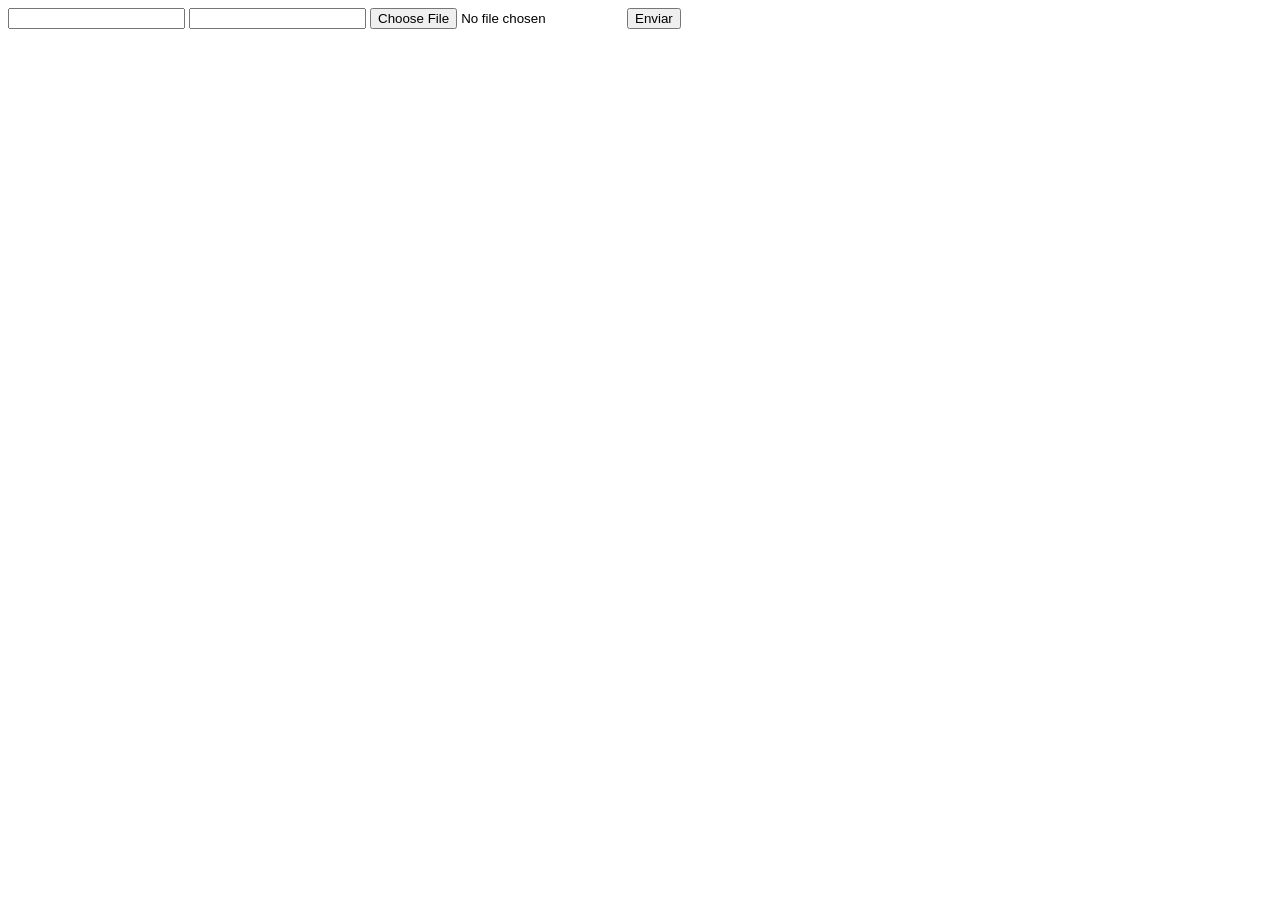
<file: DOCUMENTOS_DE_APOIO/exemplo_de_upload_de_arquivo/public/index.html>
<!DOCTYPE html>
<html lang="en">

<head>
  <meta charset="UTF-8">
  <meta http-equiv="X-UA-Compatible" content="IE=edge">
  <meta name="viewport" content="width=device-width, initial-scale=1.0">
  <title>Upload</title>
</head>

<body>

  <div>
    <input name="nome" id="nome" type="text" />
    <input name="email" id="email" type="url" />
    <input name="foto" id="foto" type="file" />
    <button onclick="enviar()">Enviar</button>
  </div>

  <div id="container"></div>
</body>

</html>

<script>
  function enviar() {
    const formData = new FormData();
    formData.append('foto', foto.files[0])
    formData.append('nome', nome.value)
    formData.append('email', email.value)

    fetch("/usuarios/cadastro", {
      method: "POST",
      body: formData
    })
      .then(res => {
        window.location = "./perfil.html"
      })
      .catch(err => {
        console.log(err);
      })
  }
</script>
</file>
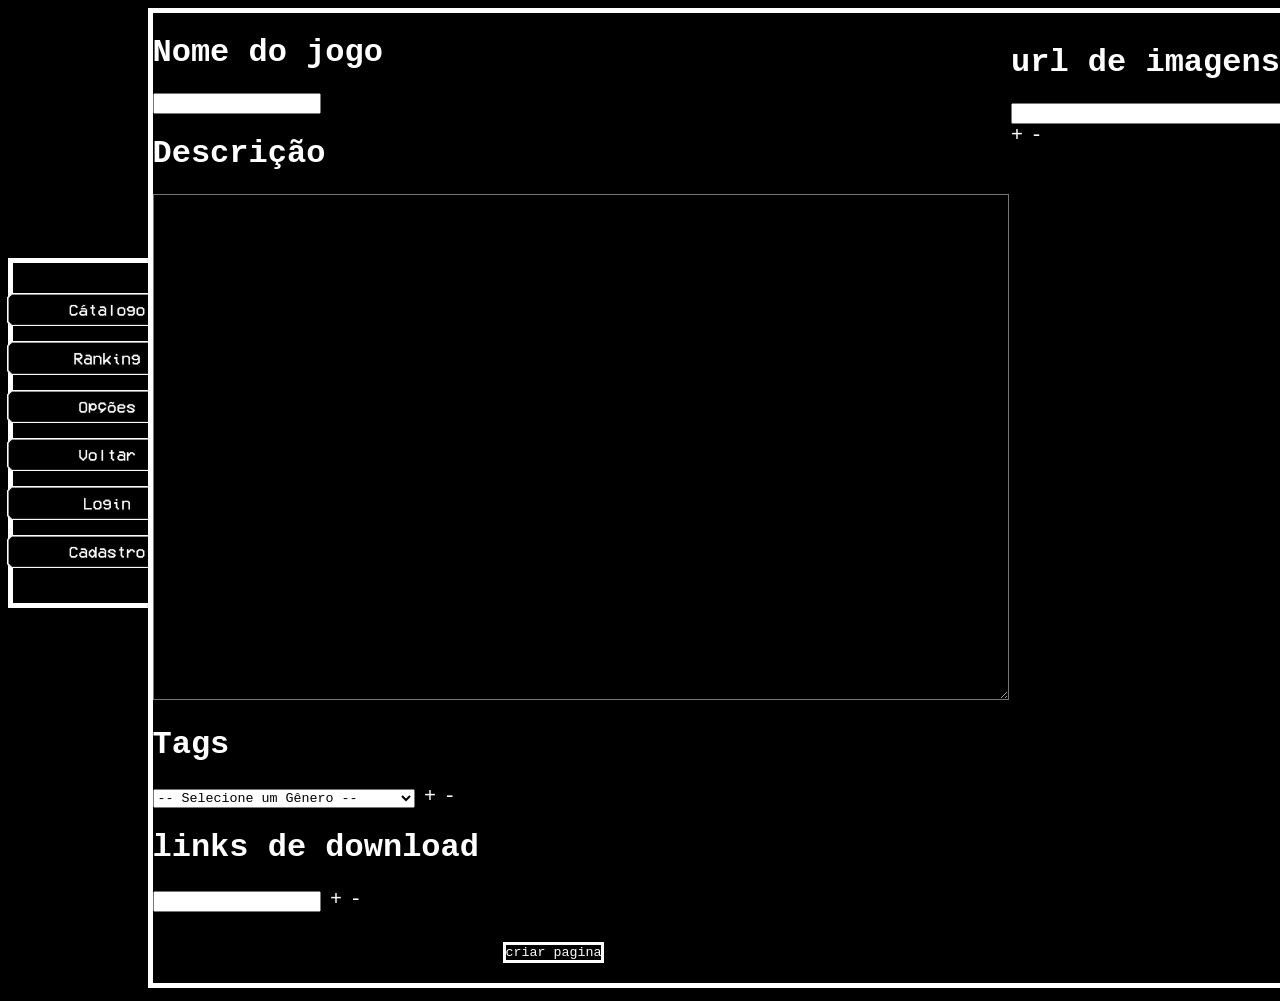
<file: public/jogo.html>
<!DOCTYPE html>
<html lang="en">

<head>
    <meta charset="UTF-8">
    <meta name="viewport" content="width=device-width, initial-scale=1.0">
    <title>IGC</title>
    <link rel="stylesheet" href="styles.css" />
    <link href="https://fonts.cdnfonts.com/css/vcr-osd-mono" rel="stylesheet">
    <link rel="icon" type="image/x-icon" href="./img/fav.ico">
    <script src="./js/sessao.js"></script>
</head>

<body class="base">
    <div class="navBar">

        <a href="jogos.html"><img src="./img/catuk.png" alt="" class="dentro"></a>
        <a href="ranking.html"><img src="./img/rankuk.png" alt="" class="dentro"></a>
        <a href="option.html"><img src="./img/optuk.png" alt="" class="dentro"></a>
        <a href="index.html"><img src="./img/voltaruk.png" alt="" class="dentro"></a>
        <div onclick="limparSessao()" id="logout"><img src="./img/sairuk.png" alt="" class="dentro"></div>
        <a href="login.html" id="log"><img src="./img/loguk.png" alt="" class="dentro"></a>
        <a href="cadastro.html" id="cad"><img src="./img/caduk.png" alt="" class="dentro"></a>
    </div>
    <div class="caixão4">
        <div class="caixacli">
            <div class="corpotexto">
                <h1>Nome do jogo</h1>
                <input type="text" id="idnome">
                <h1>Descrição</h1>
                <textarea name="" id="descricao" class="games"></textarea>
                <h1>Tags</h1>
                <div class="tag">

                    <select id="idtag">
                        <option value="">-- Selecione um Gênero --</option>

                        <option value="acao">Ação</option>
                        <option value="aventura">Aventura</option>
                        <option value="acao-aventura">Ação e Aventura</option>
                        <option value="rpg">RPG</option>
                        <option value="mmorpg">MMORPG</option>
                        <option value="jrpg">JRPG</option>
                        <option value="estrategia">Estratégia</option>
                        <option value="rts">Estratégia em Tempo Real (RTS)</option>
                        <option value="estrategia-turnos">Estratégia por Turnos</option>
                        <option value="simulacao">Simulação</option>
                        <option value="simulacao-de-vida">Simulação de Vida</option>
                        <option value="esportes">Esportes</option>
                        <option value="corrida">Corrida</option>
                        <option value="luta">Luta</option>
                        <option value="plataforma">Plataforma</option>
                        <option value="quebra-cabeca">Quebra-Cabeça</option>
                        <option value="tiro">Tiro</option>
                        <option value="fps">Tiro em Primeira Pessoa (FPS)</option>
                        <option value="tps">Tiro em Terceira Pessoa (TPS)</option>
                        <option value="battle-royale">Battle Royale</option>
                        <option value="sobrevivencia">Sobrevivência</option>
                        <option value="sandbox">Sandbox</option>
                        <option value="mundo-aberto">Mundo Aberto</option>
                        <option value="terror">Terror</option>
                        <option value="furtividade">Furtividade</option>
                        <option value="roguelike">Roguelike</option>
                        <option value="roguelite">Roguelite</option>
                        <option value="metroidvania">Metroidvania</option>
                        <option value="ritmo">Ritmo</option>
                        <option value="musica">Música</option>
                        <option value="party-game">Party Game</option>
                        <option value="arcade">Arcade</option>
                        <option value="idle-clicker">Idle / Clicker</option>
                        <option value="card-game">Jogo de Cartas</option>
                        <option value="board-game">Jogo de Tabuleiro</option>
                        <option value="visual-novel">Visual Novel</option>
                        <option value="ficcao-interativa">Ficção Interativa</option>
                        <option value="educacional">Educacional</option>
                        <option value="trivia">Trivia</option>
                        <option value="tower-defense">Tower Defense</option>
                        <option value="hack-and-slash">Hack and Slash</option>
                        <option value="beat-em-up">Beat 'em Up</option>
                        <option value="bullet-hell">Bullet Hell</option>
                        <option value="survival-horror">Survival Horror</option>
                        <option value="city-builder">Construtor de Cidades</option>
                        <option value="colony-sim">Simulação de Colônia</option>
                        <option value="dating-sim">Simulação de Namoro</option>
                        <option value="tactical-rpg">RPG Tático</option>
                        <option value="auto-battler">Auto Battler</option>
                        <option value="gacha">Gacha</option>
                        <option value="moba">MOBA</option>
                    </select>
                    <button onclick="add()" class="tag">+</button>
                    <button onclick="rem()" class="tag">-</button>
                    <div id="div_tag" class="tag"></div>
                </div>
                <h1>links de download</h1>
                <input type="url" id="idlink" class="">
                <button onclick="addlink()" class="tag">+</button>
                <button onclick="remlink()" class="tag">-</button>
                <div id="div_link" class="tag"></div>
                <button onclick="registrar()" class="cria">criar pagina</button>
            </div>
            <div class="game">
                <h1>url de imagens</h1>
                <input type="url" id="idimagem" class="img">
                <button onclick="addimg()" class="tag">+</button>
                <button onclick="remimg()" class="tag">-</button>
                <div id="div_imagem"></div>
            </div>
        </div>
    </div>
    </div>
</body>

</html>
<script>
    let listalink = []
    let listaimg = []
    let lista = []
    function add() {
        
        if (!lista.includes(idtag.value)) {
            lista.push(idtag.value);
        }
        div_tag.innerHTML = lista
    }
    function addimg() {
        div_imagem.innerHTML = ""
        if (!listaimg.includes(idimagem.value)) {
                listaimg.push(idimagem.value);
            }
        for (let i = 0; i < listaimg.length; i++) {
            
            div_imagem.innerHTML += `<img src="${listaimg[i]}" alt="" class="games">`
        }
    }
    function addlink() {
        div_link.innerHTML = ""
        if (!listalink.includes(idlink.value)) {
                listalink.push(idlink.value);
            }
        for (let i = 0; i < listalink.length; i++) {
            
            div_link.innerHTML += `${listalink[i]}<br>`
        }
    }
    function rem() {
        lista.pop()
        div_tag.innerHTML = lista
    }
    function remimg() {
        listaimg.pop()
        div_imagem.innerHTML = ""
        for (let i = 0; i < listaimg.length; i++) {
            div_imagem.innerHTML += `<img src="${listaimg[i]}" alt="" class="games">`
        }
    }
    function remlink() {
        listalink.pop()
        div_link.innerHTML = ""
        for (let i = 0; i < listalink.length; i++) {
            div_link.innerHTML += `${listalink[i]}<br>`
        }
    }
    if (email != null && nome != null) {
        document.getElementById("log").style.display = "none";
        document.getElementById("cad").style.display = "none";
    }
    else {
        document.getElementById("logout").style.display = "none";

    }
    function registrar() {
        if (
            idnome.value == "" ||
            descricao.value == "" ||
            lista.length == 0
        ) {
            alert("Preencha todos os campos obrigatórios.");
            return;
        }
        fetch("/catalogo/registrar", {
            method: "POST",
            headers: {
                "Content-Type": "application/json",
            },
            body: JSON.stringify({
                nomeServer1: idnome.value,
                descricaoServer: descricao.value,
                tagServer: lista.join(";"),
                imagemServer: listaimg.join(";"),
                linksServer: listalink.join(";"),
                idUsuarioServer: sessionStorage.ID_USUARIO,

            }),
        })
            .then(function (resposta) {
                console.log("resposta: ", resposta);

                if (resposta.ok) {

                    setTimeout(() => {
                        window.location = "jogos.html";
                    }, "2000");


                } else {
                    throw "Houve um erro ao tentar realizar o cadastro!";
                }
            })
            .catch(function (resposta) {
                console.log(`#ERRO: ${resposta}`);
                finalizarAguardar();
            });

        return false;

    }

</script>
</file>
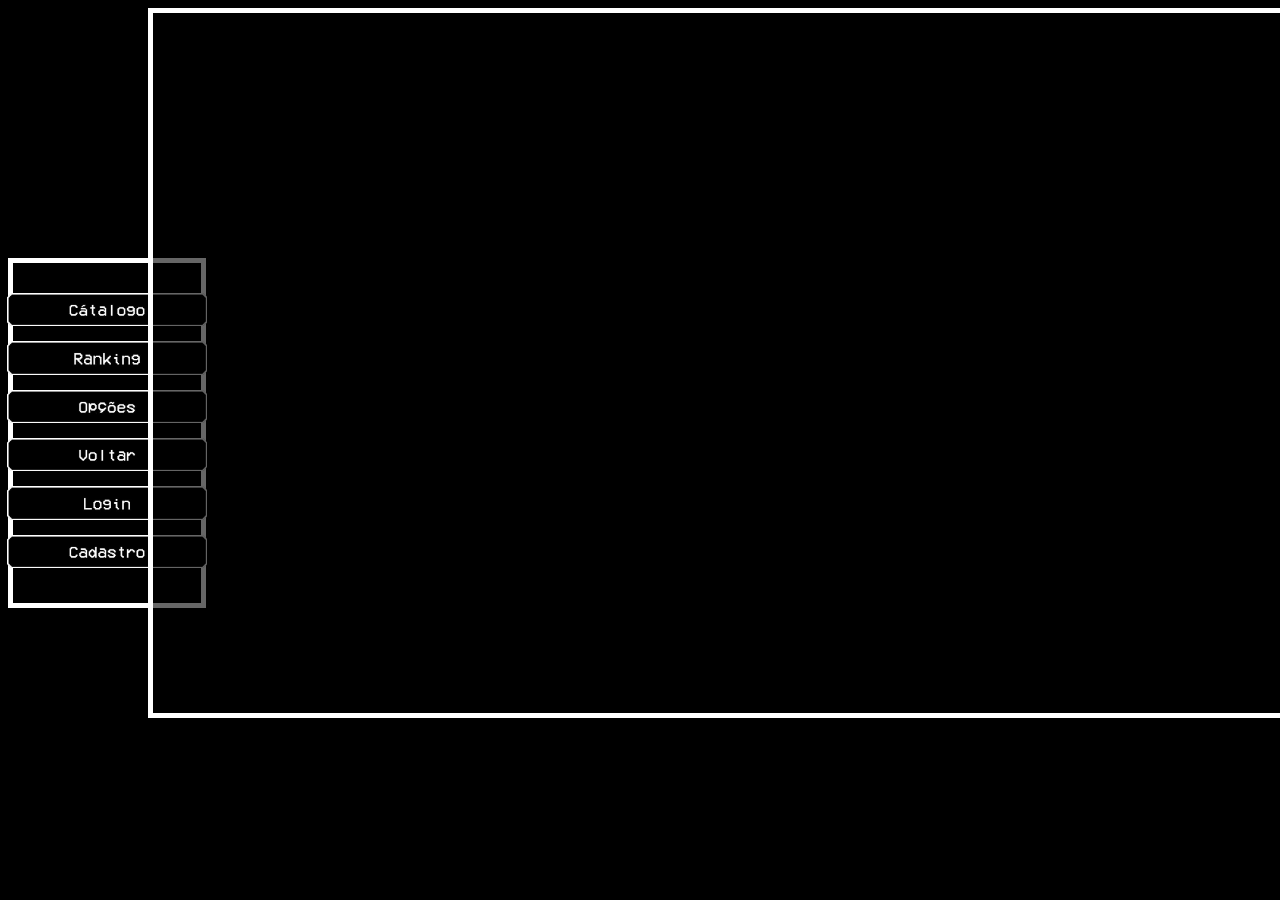
<file: public/option.html>
<!DOCTYPE html>
<html lang="en">

<head>
    <meta charset="UTF-8">
    <meta name="viewport" content="width=device-width, initial-scale=1.0">
    <title>IGC</title>
    <link rel="stylesheet" href="styles.css" />
    <link href="https://fonts.cdnfonts.com/css/vcr-osd-mono" rel="stylesheet">
    <link rel="icon" type="image/x-icon" href="./img/fav.ico">
    <script src="./js/sessao.js"></script>
    
</head>

<body class="base">
    <div class="navBar">
        
            <a href="jogos.html"><img src="./img/catuk.png" alt="" class="dentro"></a>
            <a href="ranking.html"><img src="./img/rankuk.png" alt="" class="dentro"></a>
            <a href="option.html"><img src="./img/optuk.png" alt="" class="dentro"></a>
            <a href="index.html"><img src="./img/voltaruk.png" alt="" class="dentro"></a></a>
            <div onclick="limparSessao()" id="logout"><img src="./img/sairuk.png" alt="" class="dentro"></div>
            <a href="login.html" id="log"><img src="./img/loguk.png" alt="" class="dentro"></a>
            <a href="cadastro.html" id="cad"><img src="./img/caduk.png" alt="" class="dentro"></a>
    </div>
    <div class="caixão4">
            <div class="caixajog"></div>
        </div>
</body>

</html>
<script>

    if(email != null && nome != null){
    document.getElementById("log").style.display = "none";
    document.getElementById("cad").style.display = "none";
    }
    else {
    document.getElementById("logout").style.display = "none";
    
    }
</script>
</file>
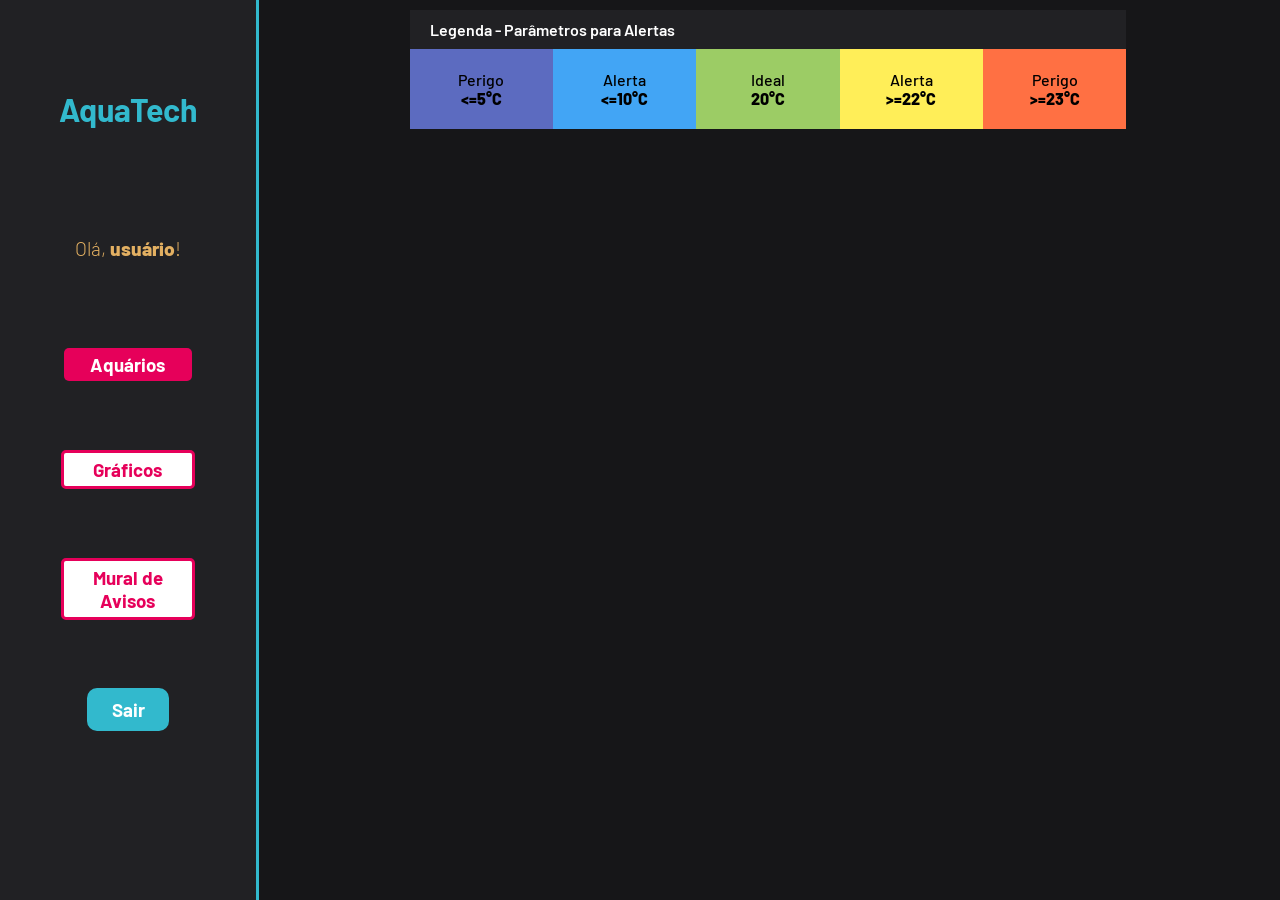
<file: public/dashboard/cards.html>
<!DOCTYPE html>
<html lang="pt-br">

<head>
    <link rel="shortcut icon" href="../assets/icon/favicon2.ico" type="image/x-icon">
    <meta charset="UTF-8">
    <meta http-equiv="X-UA-Compatible" content="IE=edge">
    <meta name="viewport" content="width=device-width, initial-scale=1.0">
    <title>AquaTech | Tempo Real</title>


    <link rel="stylesheet" href="./../css/dashboards.css">
    <link rel="stylesheet" href="./../css/estilo.css" />

    <script src="../js/sessao.js"></script>
    <script src="../js/alerta.js"></script>
    <link rel="preconnect" href="https://fonts.gstatic.com">
    <link
        href="https://fonts.googleapis.com/css2?family=Exo+2:ital,wght@0,100;0,200;0,300;0,400;0,500;0,600;0,700;0,800;0,900;1,100;1,200;1,300;1,400;1,500;1,600;1,700;1,800;1,900&display=swap"
        rel="stylesheet">
</head>

<body onload="validarSessao(), exibirAquarios(),  atualizacaoPeriodica()">

    <div class="janela">

        <div class="header-left dash-header">

            <h1>AquaTech</h1>

            <div class="hello">
                <h3>Olá, <span id="b_usuario">usuário</span>!</h3>
            </div>

            <div class="btn-nav">
                <h3>Aquários</h3>
            </div>

            <div class="btn-nav-white">
                <a href="./dashboard.html">
                    <h3>Gráficos</h3>
                </a>
            </div>

            <div class="btn-nav-white">
                <a href="./mural.html">
                    <h3>Mural de Avisos</h3>
                </a>
            </div>

            <div class="btn-logout" onclick="limparSessao()">
                <h3>Sair</h3>
            </div>

        </div>

        <div class="dash">
            <div id="alerta">
            </div>
            <div class="area-parametros-alerta">
                <p class="titulo-legenda">
                    Legenda - Parâmetros para Alertas
                </p>
                <div class="parametros-alerta">
                    <div class="item-regua perigo-frio">
                        <p>Perigo</p>
                        <p>&lt;=5°C</p>
                    </div>
                    <div class="item-regua alerta-frio">
                        <p>Alerta</p>
                        <p>&lt;=10°C</p>
                    </div>
                    <div class="item-regua ideal">
                        <p>Ideal</p>
                        <p>20°C</p>
                    </div>
                    <div class="item-regua alerta-quente">
                        <p>Alerta</p>
                        <p>&gt;=22°C</p>
                    </div>
                    <div class="item-regua perigo-quente">
                        <p>Perigo</p>
                        <p>&gt;=23°C</p>
                    </div>
                </div>
            </div>

            <div class="cards" id="cardAquarios">

            </div>

        </div>

    </div>

</body>

<script>

    function exibirAquarios() {
        JSON.parse(sessionStorage.AQUARIOS).forEach(item => {
            document.getElementById("cardAquarios").innerHTML += `
                    <div class="card-aquario">
                        <div class="title-aquario">
                            <h1>${item.descricao}</h1>
                        </div>
                        <div class="desc-aquario">
                        <div class="temperatura">
                            <p id="temp_aquario_${item.id}">-°C</p>
                        </div>
                        <div class="cor-alerta" id="card_${item.id}"></div>
                    </div>
                    </div>
                    `
        });
    }

</script>

</html>
</file>
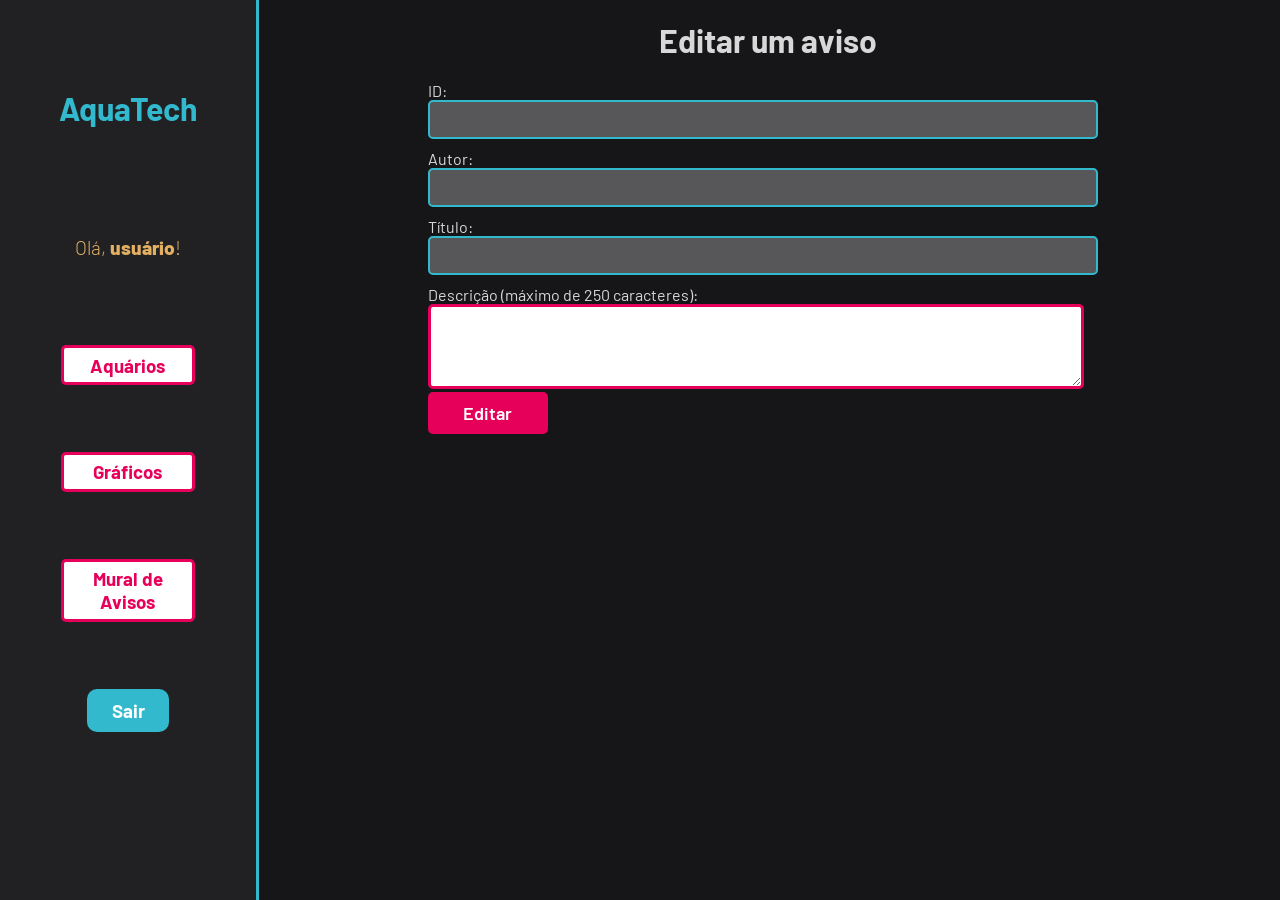
<file: public/dashboard/edicao-aviso.html>
<!DOCTYPE html>
<html lang="pt-br">

<head>
    <link rel="shortcut icon" href="../assets/icon/favicon2.ico" type="image/x-icon">
    <meta charset="UTF-8">
    <meta http-equiv="X-UA-Compatible" content="IE=edge">
    <meta name="viewport" content="width=device-width, initial-scale=1.0">
    <title>AquaTech | Página Inicial</title>

    
    <link rel="stylesheet" href="./../css/dashboards.css">
    <link rel="stylesheet" href="./../css/estilo.css" />
    <script src="../js/sessao.js"></script>

    <link rel="preconnect" href="https://fonts.gstatic.com">
    <link
        href="https://fonts.googleapis.com/css2?family=Exo+2:ital,wght@0,100;0,200;0,300;0,400;0,500;0,600;0,700;0,800;0,900;1,100;1,200;1,300;1,400;1,500;1,600;1,700;1,800;1,900&display=swap"
        rel="stylesheet">
</head>

<body onload="validarSessao(), listarInfosDeUm()" style="background-color: #161618;">
    <!-- <body onload="validarSessao()"> -->

    <div class="janela">


        <div class="header-left">

            <h1>AquaTech</h1>

            <div class="hello">
                <h3>Olá, <span id="b_usuario">usuário</span>!</h3>
            </div>

            <div class="btn-nav-white">
                <a href="cards.html">
                    <h3>Aquários</h3>
                </a>
            </div>

            <div class="btn-nav-white">
                <a href="./dashboard.html">
                    <h3>Gráficos</h3>
                </a>
            </div>

            <div class="btn-nav-white">
                <a href="./mural.html">
                    <h3>Mural de Avisos</h3>
                </a>
            </div>

            <div class="btn-logout" onclick="limparSessao()">
                <h3>Sair</h3>
            </div>

        </div>

        <div class="dash-right">

            <div class="avisos">
                <div class="container">
                    <h1>Editar um aviso</h1>
                    <div class="div-form">
                        <label>
                            ID:
                            <br>
                            <input id="input_id" maxlength="100" type="text" style="color: rgb(196, 196, 196)" disabled>
                        </label>
                        <label>
                            Autor:
                            <br>
                            <input id="input_nome" maxlength="100" type="text" style="color: rgb(196, 196, 196)"
                                disabled>
                        </label>
                        <label>
                            Título:
                            <br>
                            <input id="input_titulo" maxlength="100" type="text" style="color: rgb(196, 196, 196)"
                                disabled>
                        </label>
                        <br>
                        <label>
                            Descrição (máximo de 250 caracteres):
                            <br>
                            <textarea id="textarea_descricao" maxlength="250" rows="5"></textarea>
                        </label>
                        <br>
                        <button onclick="editar()">Editar</button>
                    </div>

                </div>
            </div>
        </div>
    </div>
</body>

</html>

<script>
    function listarInfosDeUm() {
        console.log("Criar função de trazer informações de post escolhido");
    }

    function editar() {
        fetch(`/avisos/editar/${sessionStorage.getItem("ID_POSTAGEM_EDITANDO")}`, {
            method: "PUT",
            headers: {
                "Content-Type": "application/json"
            },
            body: JSON.stringify({
                descricao: textarea_descricao.value
            })
        }).then(function (resposta) {

            if (resposta.ok) {
                window.alert("Post atualizado com sucesso pelo usuario de email: " + sessionStorage.getItem("EMAIL_USUARIO") + "!");
                window.location = "/dashboard/mural.html"
            } else if (resposta.status == 404) {
                window.alert("Deu 404!");
            } else {
                throw ("Houve um erro ao tentar realizar a postagem! Código da resposta: " + resposta.status);
            }
        }).catch(function (resposta) {
            console.log(`#ERRO: ${resposta}`);
        });
    }

</script>
</file>
<file: public/styles.css>
.base {
  background-color: black;
  
}

#videoinicio {
  position: fixed;
  right: 0;
  bottom: 0;
  width: 100%;
  height: 100%;
}

.texto {
  margin-top: 27px;
  position: fixed;
  color: #f1f1f1;
  font-size: 100px;


}

.caixão {
  position: fixed;
  right: 0;
  bottom: 0;
  width: 91.5%;
  height: 100%;
  display: flex;
  justify-content: flex-start;
  align-items: flex-start;
}

.caixão2 {
  margin-top: 240px;
  right: 0;
  bottom: 0;
  width: 91.5%;
  height: 100%;
  display: flex;
  justify-content: flex-start;
  align-items: flex-start;
  flex-direction: column;
}
.caixão3 {
  position: relative;
  right: 0;
  bottom: 0;
  width: 100%;
  height: 100%;
  display: flex;

  flex-direction: column;
}
.caixão4 {
  right: 0;
  bottom: 0;
  width: 100%;
  height: 100%;
  display: flex;

  flex-direction: column;
}
input{
  justify-items: center;
}

button {
  background-color: transparent;
  border: none;
  color: #000;
  cursor: pointer;
  text-align: center;
  padding-right: 100px;
  padding-left: 0px; 
}

.inicio {
  width: 500px;
  padding: 1px;
}
.cadastrologuin2 {
  width: 300px;
  padding-top: 20px;
  margin-left: 100px;
}
.cadastrologuin {
  width: 246px;
  padding-right: 0px;
}

body {
  font-family: 'VCR OSD Mono', monospace;
}
input, select, textarea, button {
    font-family: inherit;
}

.caixalogin {
  align-self: center;
  min-width: 500px;
  width: fit-content;
  min-height: 600px;
  height: fit-content;
  background-color:rgba(0, 0, 0, 0.6);
  border: 5px solid white;
  color: white;
  flex-direction: column;
  display: flex;
  
}
.textologin{
  align-self: center;
  
}
.caixanesessaria {

align-self: center;
  flex-direction: column;
  width: 1000px;
  min-height: 900px;
  height: fit-content;
  border: 5px solid white;
  color: white;
  display: flex;
  align-self: center;
  align-items: center;
  background-color: rgba(0, 0, 0, 0.6);
  
}
.dash{
  min-width: 900px;
  min-height: 500px;
  max-width: 900px;
  max-height: 500px;
}
h1.gamesedu, p.gamesedu, h2.gamesedu{
  color: white;
}
h1{
  color: white;
  align-self: center;
}
.navBar{

    padding: 30px;
    position: fixed;
    width: 10%;
    height: fit-content;
    display: flex;
    flex-direction: column;
    align-items: center;
    margin-top: 250px;
    gap:10px;
    background-color: rgba(0, 0, 0, 0.6);
    border: 5px white solid;
}
.dentro{
  width: 200px;
}
.caixahist{
  position: relative;
  width: 1200px;
  min-height: 700px;
  height: fit-content;
  border: 5px solid white;
  align-self: center;
  flex-direction: column;
  color: rgb(0, 0, 0);
  background-color: rgba(255, 255, 255, 0.2);
  display: flex;
  align-items: center;
  margin-left: 225px;
}

.placements{

  display: flex;
  width: fit-content;
  height: fit-content;
  flex-direction: row;
  gap: 10px;
}
.segundo{

  width: 100px;
  height: 100px;
  background: linear-gradient(
    45deg, 
    #999 5%,    
    #fff 10%,   
    #ccc 30%,   
    #ddd 50%,   
    #ccc 70%,   
    #fff 80%,   
    #999 95%    
  );
  border-radius: 50%;
  box-shadow: 0 2px 5px rgba(0, 0, 0, 0.3);
  align-content: center;
  justify-content: center;
  align-items: center;
  justify-items: center;
}
.primeiro{

  width: 100px;
  height: 100px;
  background: linear-gradient(
    135deg, 
    #cfc09f 22%, 
    #ffecb3 40%, 
    #cb9b51 78%, 
    #462523 100%
  );
  border-radius: 50%;
  box-shadow: 0 2px 5px rgba(0, 0, 0, 0.3); /* Adds depth */
  align-content: center;
  justify-content: center;
  align-items: center;
  justify-items: center;
}
.terceiro{

  width: 100px;
  height: 100px;
  background: linear-gradient(
    135deg, 
    #CD7F32 0%, 
    #E8C4A1 50%, 
    #835220 100%
  );
  border-radius: 50%;
  box-shadow: 0 2px 5px rgba(0, 0, 0, 0.3); /* Adds depth */
  align-content: center;
  justify-content: center;
  align-items: center;
  justify-items: center;
}
.imgrank{

  display: flex;
  align-self: center;
  justify-self: center;
  width: 50px;
}
h5{
  color: #000;
  margin: 0px;
}
.caixacli{
  position: relative;
  width: 1200px;
  min-height: 700px;
  height: fit-content;
  border: 5px solid white;
  align-self: center;
  color: rgb(0, 0, 0);
  background-color: rgb(0, 0, 0);
  display: flex;
  margin-left: 225px;
  box-shadow: 1.5px 1.5px 1.5px 1.5px rgba(0, 0, 0, 0.3);
}
h5.texto{
  position: relative;
  margin: 0;
  margin-left: 20px;
}
.jogo{
  width: 360px;
  height: 200px;
  margin-top: 20px;
  margin-left: 20px;
  background-color: white;
}
img.jogo{
  width: 360px;
  height: 200px;
  margin: 0;
}
.jogos{
    width: 100%;
    height: 80%;
    align-self: flex-end;
    justify-content: start;
    flex-wrap: wrap;
    display: flex;
    padding-bottom: 20px;
    gap: 20px;
}
.caixajog{
  display: flex;
  position: relative;
  width: 1200px;
  min-height: 700px;
  height: fit-content;
  border: 5px solid white;
  align-self: center;
  flex-direction: column;
  color: rgb(255, 255, 255);
  background-color: rgba(0, 0, 0, 0.6);
  display: flex;
  align-items: center;
  margin-left: 225px;
  gap: 20px;
}
textarea.games{
  width: 850px;
  height: 500px;
  align-self: flex-start;
  background-color: #000;
  color: white;
}
img.games{
  width: 340px;
  height: 140px;
}
.game{
  width: 330px;
  min-height: 500px;
  height: fit-content;
  flex-direction: column;
  gap: 10px;
  margin-top: 10px;
  margin-left: 2.5px;
}
.corpodotexto{
  width: 850px;
  height: 500px;
  flex-direction: column;
  align-self: flex-start;
  background-color: #000;
  color: white;
}
input.img{
  width: 330px;
}
.tag{
  width: 850px;
}
button.tag{
  color: white;
  width: 10px;
  padding: 0px;
  font-size: 20px;
}
div.tag{
  color: white;
}
button.cria{
  text-align: center;
  border: solid 3px white;
  color: white;
  justify-items: center;
  margin-top: 30px;
  margin-bottom: 20px;
  margin-left: 350px;
  justify-items: center;
  padding: 0px;
}
a.cria{
  position: relative;
}
.algumacoisaemcima{
  width: 100%;
  flex-direction: row;
}
img.criar{
  width: 200px;
}

.rating-btn {
  height: 30px;
  display: flex;
  align-items: center;
  gap: 6px;
  background: none;
  border: none;
  padding: 8px 16px;
  border-radius: 16px;
  cursor: pointer;
  color: #555555;
  transition: all 0.2s ease;
  font-size: 14px;
  font-weight: 600;
}

.like-btn {
  position: relative;
}


.rating-btn .icon {
  width: 18px;
  height: 18px;
  fill: currentColor;
}

.rating-btn:hover {
  background-color: #e0e0e0;
  color: #000000;
}

.rating-btn:active {
  transform: scale(0.95);
}

.like-btn.active {
  color: #1a73e8; 
  background-color: #e8f0fe;
}


.dislike-btn.active {
  color: #d93025; 
  background-color: #fce8e6;
}
div.erro{
  color: #d93025;
}
</file>
<file: public/css/dashboards.css>
/* pagina mural */

@import url('https://fonts.googleapis.com/css2?family=Barlow:ital,wght@0,100;0,200;0,300;0,400;0,500;0,600;0,700;0,800;0,900;1,100;1,200;1,300;1,400;1,500;1,600;1,700;1,800;1,900&display=swap');

body {
  margin: 0;
  padding: 0;
  font-family: 'Barlow', 'Segoe UI', 'Segoe UI', Tahoma, Geneva, Verdana, sans-serif;
}

.label-captura {
  display: flex;
  justify-content: center;
}

.dash-right .avisos {
  width: 100%;
  color: rgb(216, 216, 216);
  font-family: 'Barlow', 'Segoe UI', 'Segoe UI', Tahoma, Geneva, Verdana, sans-serif;
}

.dash-right .avisos .container {
  display: flex;
  flex-direction: column;
  align-items: center;
}

.dash-right .avisos .container .div-form {
  width: 95%;
}

.dash-right .avisos .container .div-form #form_postagem {
  width: 95%;
}

.dash-right .avisos .div-form label {
  width: 95%;
}

.dash-right .avisos .div-form input {
  width: 95%;
  border-radius: 5px;
}

.dash-right .avisos .div-form textarea {
  width: 95%;
  border: 3px solid #e6005a;
  background-color: white;
  border-radius: 5px;
}

.dash-right .avisos .div-form button {
  cursor: pointer;
  font-family: 'Barlow', 'Segoe UI', 'Segoe UI', Tahoma, Geneva, Verdana, sans-serif;
  border: 0;
  border-radius: 5px;
  font-weight: 600;
  font-size: 18px;
  padding: 10px 15px;
  color: white;
  background-color: #e6005a;
  width: 120px;
}

.publicacao-btn-editar {
  cursor: pointer;
  font-family: 'Barlow', 'Segoe UI', 'Segoe UI', Tahoma, Geneva, Verdana, sans-serif;
  border: 0;
  border-radius: 5px;
  font-weight: 600;
  font-size: 14px;
  padding: 5px 8px;
  color: white;
  background-color: #e6005a;
  width: 80px;
}

.publicacao {
  display: flex;
  flex-wrap: wrap;
  align-content: stretch;
  flex-direction: column;
  justify-content: center;
  align-items: stretch;
  border-bottom: 3px solid #e6005a;
  padding: 20px;
}

.publicacao>*:not(:last-child) {
  padding: 0 0 10px 0;
}

.div-results {
  width: 100%;
}

.div-results .feed-container {
  background-color: #212124;
  border-radius: 5px;
  margin-bottom: 80px;
}

.div-buttons {
  display: flex;
  justify-content: flex-end;
}

.div-buttons>* {
  margin-left: 30px;
}

/* pagina graficos */

.dash-header {
  background-color: #212124;
}

.dash {
  width: 80%;
  position: relative;
  top: 0;
  left: 20%;
  background-color: #161618;
  height: 100vh;
  overflow: auto;
}

.area-parametros-alerta {
  /* border: 2px solid pink; */
  display: flex;
  flex-direction: column;
  width: 70%;
  margin: auto;
  margin-top: 10px;
  background-color: #212124;
}

.area-parametros-alerta .titulo-legenda {
  color: white;
  font-weight: 600;
  width: fit-content;
  margin: 10px 20px;
}

.parametros-alerta {
  display: flex;
  width: 100%;
}

.item-regua {
  width: 20%;
  text-align: center;
  height: 80px;
  display: flex;
  flex-direction: column;
  justify-content: center;
  align-self: center;
}

.item-regua p {
  margin: 0;
  font-weight: 500;
}

.item-regua p:nth-child(2) {
  font-weight: 800;
}

.perigo-frio {
  background-color: #5c6bc0;
}

.perigo-quente {
  background-color: #ff7043;
}

.alerta-frio {
  background-color: #42a5f5;
}

.alerta-quente {
  background-color: #ffee58;
}

.ideal {
  background-color: #9ccc65;
}

.cards {
  display: flex;
  flex-wrap: wrap;
  justify-content: center;
  height: 450px;
  width: 100%;
  align-items: center;
  color: white;
}

.card-aquario {
  margin: 2%;
  min-width: 40%;
  max-width: 50%;
  width: fit-content;
  flex-wrap: wrap;
  display: flex;
  /* text-align: center; */
  height: 180px;
  /* justify-content: right; */
  background-color: #212124;
  font-size: 20px;
}

.card-aquario h1 {
  width: fit-content;
}

.card-aquario p {
  margin: 0;
  font-size: 50px;
  font-weight: lighter;
  text-align: left;
}

.desc-aquario {
  display: flex;
  flex-direction: row;
  align-items: center;
  width: 100%;
}

.desc-aquario .cor-alerta {
  width: 30px;
}

.title-aquario {
  width: 100%;
}


.cards h1 {
  font-size: 22px;
  border-bottom: solid white 1px;
  text-align: left;
  font-weight: lighter;
  margin: 20px;
}

.temperatura,
.umidade {
  margin: 5px;
  margin-left: 20px;
  width: 75%;
}

.cor-alerta {
  width: 13%;
  height: 30%;
  border-radius: 50%;
  display: inline-block;
}

.btns-dash {
  display: flex;
  align-items: center;
  justify-content: center;
  margin-top: 30px;
  flex-wrap: wrap;
  padding: 0 30% 0 30%;
}

.graph {
  width: 70%;
  margin: auto;
  padding-top: 10px;
}

.tituloGraficos {
  color: rgb(216, 216, 216);
  display: flex;
  justify-content: center;
}

.btn-chart {
  font-family: 'Barlow', 'Segoe UI', 'Segoe UI', Tahoma, Geneva, Verdana, sans-serif;
  border: 0;
  font-weight: 600;
  font-size: 18px;
  padding: 10px 15px;
  color: #e6005a;
  background-color: white;
  margin: 5px;
  border-radius: 3px;
  cursor: pointer
}

.btn-pink {
  color: white;
  background-color: #e6005a;
}

.btn-white {
  color: #e6005a;
  background-color: white;

}

.label-captura {
  height: 80px;
}

.display-none {
  display: none;
}

.display-flex {
  display: flex;
}

.display-block {
  display: block;
}

canvas {
  width: 100% !important;
  height: 100% !important;
}

/* PAGINA DOS GRÁFICOS 2023 */

.janela {
  display: flex;
  /* width: 100vw; */
}

.header-left a {
  text-decoration: none;
  color: white;
}

.header-left {
  position: fixed;
  top: 0;
  left: 0;
  z-index: 999;
  height: 100vh;
  width: 20%;
  display: flex;
  flex-direction: column;
  justify-content: space-evenly;
  align-items: center;
  border-right: 3px solid #32b9cd;
  background-color: #212124;
}

.dash-right {
  display: flex;
  width: 70%;
  height: fit-content;
  background-color: #161618;
  position: relative;
  top: 0;
  left: 25%;
  height: 100vh;
  overflow: auto;
}

.header-left h1 {
  color: #32b9cd;
}

.hello {
  width: 100%;
  display: flex;
  justify-content: center;
}

.hello h3 {
  color: #e3b062;
  font-weight: 300;
  font-size: 1.2rem;
}

.hello h3 span {
  font-weight: 800;
}

.btn-nav {
  width: 40%;
  color: white;
  background-color: #e6005a;
  border-radius: 5px;
  text-align: center;
  padding: 2% 5%;
}

.btn-nav-white {
  width: 40%;
  background-color: white;
  border: 3px solid #e6005a;
  border-radius: 5px;
  text-align: center;
  padding: 2% 5%;
}

.btn-nav-white h3 {
  color: #e6005a;
  padding: 0;
  margin: 0;
}

.btn-nav h3,
.btn-logout h3 {
  margin: 0;
  padding: 0;
}

.btn-logout {
  margin: 0;
  padding: 0;
  width: 20%;
  background-color: #32b9cd;
  color: white;
  border-radius: 10px;
  text-align: center;
  padding: 10px 15px;
  margin-bottom: 100px;
  cursor: pointer;
}
</file>
<file: public/css/estilo.css>
@import url('https://fonts.googleapis.com/css2?family=Barlow:ital,wght@0,100;0,200;0,300;0,400;0,500;0,600;0,700;0,800;0,900;1,100;1,200;1,300;1,400;1,500;1,600;1,700;1,800;1,900&display=swap');

body {
  margin: 0;
  padding: 0;
  font-family: 'Barlow', 'Segoe UI', 'Segoe UI', Tahoma, Geneva, Verdana, sans-serif;
  background-color: black;
}

:root {
  --tamanho-header: 80px;
  --tamanho-banner: calc(100vh - var(--tamanho-header) - var(--tamanho-footer) - 2px);
  --tamanho-simulador: calc(100vh - var(--tamanho-header) - var(--tamanho-footer) - 2px);
  --tamanho-login: calc(100vh - var(--tamanho-header) - var(--tamanho-footer) - 2px);
  --tamanho-footer: 65px;
}

.container {
  display: flex;
  width: 80%;
  margin: auto;
}

.header {
  height: var(--tamanho-header);
  border-bottom: 2px solid #32b9cd;
}

.header .container {
  justify-content: space-between;
  align-items: center;
  height: 100%;
}

.header a {
  text-decoration: none;
  color: #e3b062;
}

.agora {
  font-weight: 800;
}

.navbar {
  width: 300px;
  display: flex;
  align-items: center;
  justify-content: space-between;
  list-style: none;
  color: #e3b062;
}

.titulo {
  color: #32b9cd;
  width: fit-content;
  font-weight: 500;
}

.header h1 {
  margin: 0;
}

/* BANNER */

.banner {
  height: var(--tamanho-banner);
  color: white;
  background-image: url('../assets/imgs/bg-jelly-fish-para-home.png');
  background-size: cover;
}

.banner .container {
  justify-content: center;
  align-items: center;
  height: 100%;
}

.banner .container p {
  width: 50%;
  margin: 0;
  padding: 0;
  font-size: 36px;
}

.banner .container span {
  font-weight: 800;
}

/* MISSÃO VISÃO VALORES */

.social {
  background-color: #e5e5e5;
  display: flex;
}

.social .container {
  justify-content: center;
}

.box img {
  width: 170px;
}

.social .container .boxes {
  display: flex;
  justify-content: space-between;
  width: 100%;
  padding: 30px 0;
}

.social p {
  text-align: center;
}

.box {
  display: flex;
  flex-direction: column;
  align-items: center;
}

/* FOOTER */

.footer {
  background-color: #32b9cd;
  height: 150px;
  color: #fff;
  display: flex;
  font-size: 15px;
}

.footer .container {
  justify-content: center;
  text-align: center;
}

.footer .container .version {
  font-size: 12px;
}

/* LOGIN */

.login {
  height: var(--tamanho-login);
  background-image: url('../assets/imgs/bg-jelly-fish-para-home.png');
  background-size: cover;
}

.login .container {
  justify-content: center;
  align-items: center;
  height: 100%;
}

.card {
  width: 50%;
  background-color: #e5e5e5;
  border-radius: 10px;
  display: flex;
  align-items: center;
  justify-content: space-evenly;
  color: palevioletred;
  flex-direction: column;
  height: fit-content;
  padding: 20px 0;
}

.card h2 {
  margin: 0;
  font-size: 30px;
}

.formulario {
  display: flex;
  height: 90%;
  width: 80%;
  justify-content: space-around;
  flex-direction: column;
}

.formulario span {
  font-size: 15px;
  font-weight: 800;
}

.formulario input {
  border: 2px solid #32b9cd;
  text-align: center;
  border-radius: 10px;
  margin: 0;
}

.formulario select {
  border: 2px solid #32b9cd;
  background-color: white;
  color: gray;
  height: 36px;
  text-align: center;
  border-radius: 10px;
  margin: 0;
}

.campo {
  display: flex;
  flex-direction: column;
  justify-content: start;
  padding: 5px 0;
}

.botao {
  cursor: pointer;
  font-family: "Barlow", sans-serif;
  border: 0;
  border-radius: 5px;
  font-weight: 600;
  font-size: 18px;
  color: #fff;
  background-color: #ED145B;
  width: 120px;
  height: 30px;
  align-self: center;
  margin-top: 20px;
}

.loading-div {
  width: 50px;
  display: none;
}

.loading-div img {
  height: 50px;
  width: 50px;
}

#div_erros_login {
  display: none
}

/* FORMULARIO */

.alerta_erro{
  display: flex;
  justify-content: flex-end;
}

.card_erro {
  display: none;
  background-color: #fff;
  color: black;
  width: 230px;
  position: fixed;
  border-radius: 4px;
  border: #ED145B 3px solid;
  padding: 10px;
  margin-right: 10%;
}

.card_erro #mensagem_erro{
  font-weight: 500;
  font-size: 20px;
}

.formulario .tipo_campo {
  font-size: 20px;
  font-weight: 600 !important;
}

.formulario {
  display: flex;
  flex-direction: column;
}

input {
  margin-bottom: 10px;
  border: 2px solid #32b9cd;
  padding: 10px;
  text-align: center;
  border-radius: 10px;
}

.btn {
  font-family: "Barlow", sans-serif;
  border: 0;
  border-radius: 5px;
  font-weight: 600;
  font-size: 18px;
  padding: 10px 15px;
  color: white;
  background-color: #ED145B;
  width: 120px;
  align-self: center;
  margin-top: 5px;
}

.loading-div {
  width: 50px;
  margin: auto;
  display: none;
}

.loading-div img {
  height: 50px;
  width: 50px;
}

/* SIMULADOR */

.simulador {
  color: white;
}

.simulador .container {
  flex-direction: column;
  overflow: scroll; 
  height: var(--tamanho-simulador);
}

/* ALERTA */

#alerta {
  position: absolute;
  right: 0;
  bottom: 0;
}

.mensagem-alarme {
  background-color: white;
  border-radius: 5px;
  width: 300px;
  height: 80px;
  margin: 10px;
  padding: 10px 0;
  display: flex;
  justify-content: space-evenly;
  align-items: center;
}

.mensagem-alarme h3 {
  font-size: 14px;
  margin: 0;
}

.mensagem-alarme .informacao {
  width: 66%;
}

.alarme-sino {
  width: 48px;
  height: 48px;
  animation-name: bell;
  animation-duration: 4s;
  background-image: url('https://cdn-icons-png.flaticon.com/512/1157/1157000.png');
  background-size: cover;
  animation-iteration-count: infinite;
}

@keyframes bell {
  0%   {transform: rotate(25deg)}
  25%  {transform: rotate(-25deg)}
  50%  {transform: rotate(25deg)}
  75%  {transform: rotate(-25deg)}
  100% {transform: rotate(25deg)}
}
</file>
